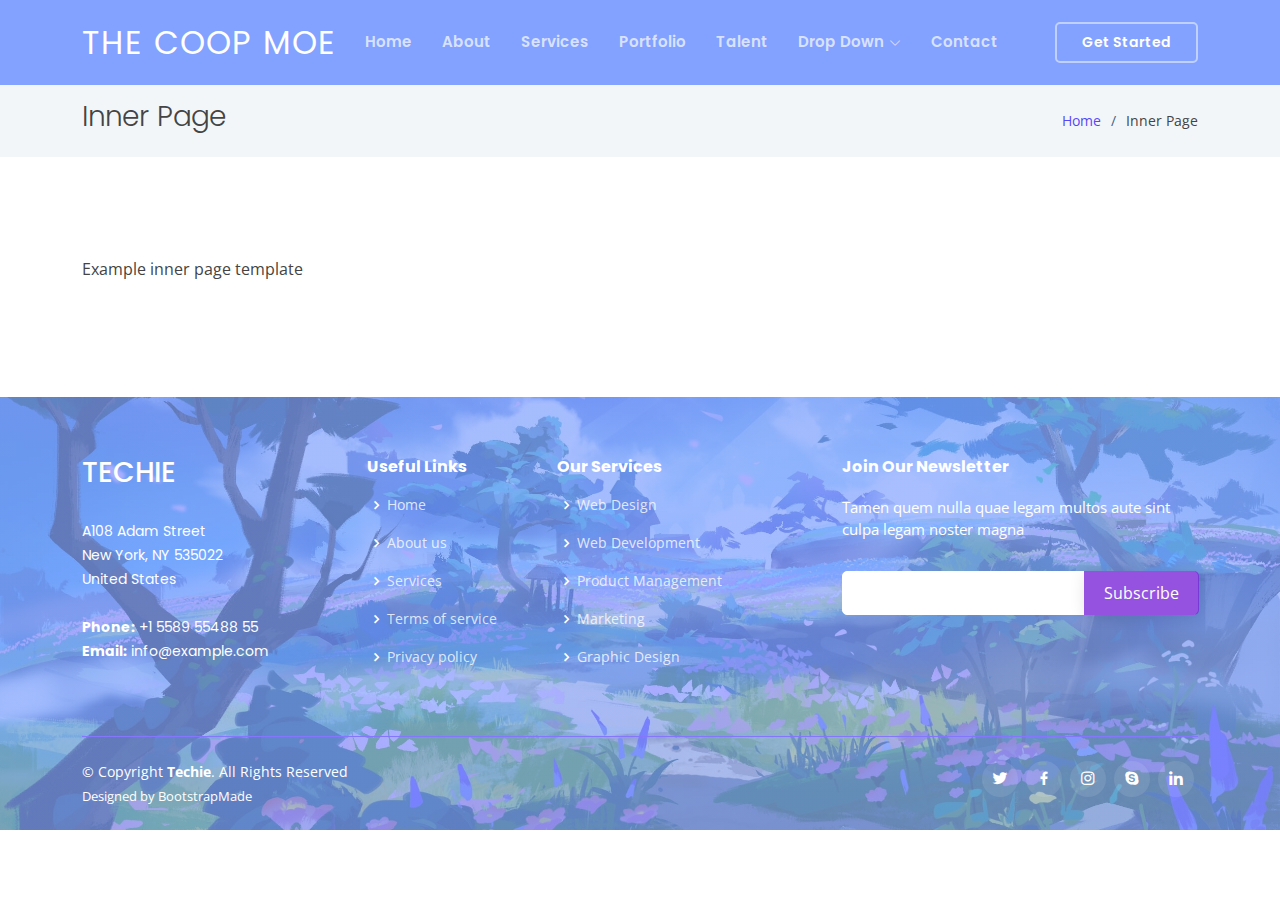
<file: inner-page.html>
<!DOCTYPE html>
<html lang="en">

<head>
  <meta charset="utf-8">
  <meta content="width=device-width, initial-scale=1.0" name="viewport">

  <title>Inner Page - Techie Bootstrap Template</title>
  <meta content="" name="description">
  <meta content="" name="keywords">

  <!-- Favicons -->
  <link href="assets/img/favicon.png" rel="icon">
  <link href="assets/img/apple-touch-icon.png" rel="apple-touch-icon">

  <!-- Google Fonts -->
  <link href="https://fonts.googleapis.com/css?family=Open+Sans:300,300i,400,400i,600,600i,700,700i|Roboto:300,300i,400,400i,500,500i,600,600i,700,700i|Poppins:300,300i,400,400i,500,500i,600,600i,700,700i" rel="stylesheet">

  <!-- Vendor CSS Files -->
  <link href="assets/vendor/aos/aos.css" rel="stylesheet">
  <link href="assets/vendor/bootstrap/css/bootstrap.min.css" rel="stylesheet">
  <link href="assets/vendor/bootstrap-icons/bootstrap-icons.css" rel="stylesheet">
  <link href="assets/vendor/boxicons/css/boxicons.min.css" rel="stylesheet">
  <link href="assets/vendor/glightbox/css/glightbox.min.css" rel="stylesheet">
  <link href="assets/vendor/swiper/swiper-bundle.min.css" rel="stylesheet">

  <!-- Template Main CSS File -->
  <link href="assets/css/style.css" rel="stylesheet">

  <!-- =======================================================
  * Template Name: Techie
  * Updated: Sep 18 2023 with Bootstrap v5.3.2
  * Template URL: https://bootstrapmade.com/techie-free-skin-bootstrap-3/
  * Author: BootstrapMade.com
  * License: https://bootstrapmade.com/license/
  ======================================================== -->
</head>

<body>

  <!-- ======= Header ======= -->
  <header id="header" class="fixed-top header-inner-pages">
    <div class="container d-flex align-items-center justify-content-between">
      <h1 class="logo"><a href="index.html">The Coop Moe</a></h1>
      <!-- Uncomment below if you prefer to use an image logo -->
      <!-- <a href="index.html" class="logo"><img src="assets/img/logo.png" alt="" class="img-fluid"></a>-->

      <nav id="navbar" class="navbar">
        <ul>
          <li><a class="nav-link scrollto " href="#hero">Home</a></li>
          <li><a class="nav-link scrollto" href="#about">About</a></li>
          <li><a class="nav-link scrollto" href="#services">Services</a></li>
          <li><a class="nav-link scrollto " href="#portfolio">Portfolio</a></li>
          <li><a class="nav-link scrollto" href="#team">Talent</a></li>
          <li class="dropdown"><a href="#"><span>Drop Down</span> <i class="bi bi-chevron-down"></i></a>
            <ul>
              <li><a href="#">Drop Down 1</a></li>
              <li class="dropdown"><a href="#"><span>Deep Drop Down</span> <i class="bi bi-chevron-right"></i></a>
                <ul>
                  <li><a href="#">Deep Drop Down 1</a></li>
                  <li><a href="#">Deep Drop Down 2</a></li>
                  <li><a href="#">Deep Drop Down 3</a></li>
                  <li><a href="#">Deep Drop Down 4</a></li>
                  <li><a href="#">Deep Drop Down 5</a></li>
                </ul>
              </li>
              <li><a href="#">Drop Down 2</a></li>
              <li><a href="#">Drop Down 3</a></li>
              <li><a href="#">Drop Down 4</a></li>
            </ul>
          </li>
          <li><a class="nav-link scrollto" href="#contact">Contact</a></li>
          <li><a class="getstarted scrollto" href="#about">Get Started</a></li>
        </ul>
        <i class="bi bi-list mobile-nav-toggle"></i>
      </nav><!-- .navbar -->

    </div>
  </header><!-- End Header -->

  <main id="main">

    <!-- ======= Breadcrumbs ======= -->
    <section class="breadcrumbs">
      <div class="container">

        <div class="d-flex justify-content-between align-items-center">
          <h2>Inner Page</h2>
          <ol>
            <li><a href="index.html">Home</a></li>
            <li>Inner Page</li>
          </ol>
        </div>

      </div>
    </section><!-- End Breadcrumbs -->

    <section class="inner-page">
      <div class="container">
        <p>
          Example inner page template
        </p>
      </div>
    </section>

  </main><!-- End #main -->

  <!-- ======= Footer ======= -->
  <footer id="footer">

    <div class="footer-top">
      <div class="container">
        <div class="row">

          <div class="col-lg-3 col-md-6 footer-contact">
            <h3>Techie</h3>
            <p>
              A108 Adam Street <br>
              New York, NY 535022<br>
              United States <br><br>
              <strong>Phone:</strong> +1 5589 55488 55<br>
              <strong>Email:</strong> info@example.com<br>
            </p>
          </div>

          <div class="col-lg-2 col-md-6 footer-links">
            <h4>Useful Links</h4>
            <ul>
              <li><i class="bx bx-chevron-right"></i> <a href="#">Home</a></li>
              <li><i class="bx bx-chevron-right"></i> <a href="#">About us</a></li>
              <li><i class="bx bx-chevron-right"></i> <a href="#">Services</a></li>
              <li><i class="bx bx-chevron-right"></i> <a href="#">Terms of service</a></li>
              <li><i class="bx bx-chevron-right"></i> <a href="#">Privacy policy</a></li>
            </ul>
          </div>

          <div class="col-lg-3 col-md-6 footer-links">
            <h4>Our Services</h4>
            <ul>
              <li><i class="bx bx-chevron-right"></i> <a href="#">Web Design</a></li>
              <li><i class="bx bx-chevron-right"></i> <a href="#">Web Development</a></li>
              <li><i class="bx bx-chevron-right"></i> <a href="#">Product Management</a></li>
              <li><i class="bx bx-chevron-right"></i> <a href="#">Marketing</a></li>
              <li><i class="bx bx-chevron-right"></i> <a href="#">Graphic Design</a></li>
            </ul>
          </div>

          <div class="col-lg-4 col-md-6 footer-newsletter">
            <h4>Join Our Newsletter</h4>
            <p>Tamen quem nulla quae legam multos aute sint culpa legam noster magna</p>
            <form action="" method="post">
              <input type="email" name="email"><input type="submit" value="Subscribe">
            </form>
          </div>

        </div>
      </div>
    </div>

    <div class="container">

      <div class="copyright-wrap d-md-flex py-4">
        <div class="me-md-auto text-center text-md-start">
          <div class="copyright">
            &copy; Copyright <strong><span>Techie</span></strong>. All Rights Reserved
          </div>
          <div class="credits">
            <!-- All the links in the footer should remain intact. -->
            <!-- You can delete the links only if you purchased the pro version. -->
            <!-- Licensing information: https://bootstrapmade.com/license/ -->
            <!-- Purchase the pro version with working PHP/AJAX contact form: https://bootstrapmade.com/techie-free-skin-bootstrap-3/ -->
            Designed by <a href="https://bootstrapmade.com/">BootstrapMade</a>
          </div>
        </div>
        <div class="social-links text-center text-md-right pt-3 pt-md-0">
          <a href="#" class="twitter"><i class="bx bxl-twitter"></i></a>
          <a href="#" class="facebook"><i class="bx bxl-facebook"></i></a>
          <a href="#" class="instagram"><i class="bx bxl-instagram"></i></a>
          <a href="#" class="google-plus"><i class="bx bxl-skype"></i></a>
          <a href="#" class="linkedin"><i class="bx bxl-linkedin"></i></a>
        </div>
      </div>

    </div>
  </footer><!-- End Footer -->

  <a href="#" class="back-to-top d-flex align-items-center justify-content-center"><i class="bi bi-arrow-up-short"></i></a>
  <div id="preloader"></div>

  <!-- Vendor JS Files -->
  <script src="assets/vendor/purecounter/purecounter_vanilla.js"></script>
  <script src="assets/vendor/aos/aos.js"></script>
  <script src="assets/vendor/bootstrap/js/bootstrap.bundle.min.js"></script>
  <script src="assets/vendor/glightbox/js/glightbox.min.js"></script>
  <script src="assets/vendor/isotope-layout/isotope.pkgd.min.js"></script>
  <script src="assets/vendor/swiper/swiper-bundle.min.js"></script>
  <script src="assets/vendor/php-email-form/validate.js"></script>

  <!-- Template Main JS File -->
  <script src="assets/js/main.js"></script>

</body>

</html>
</file>
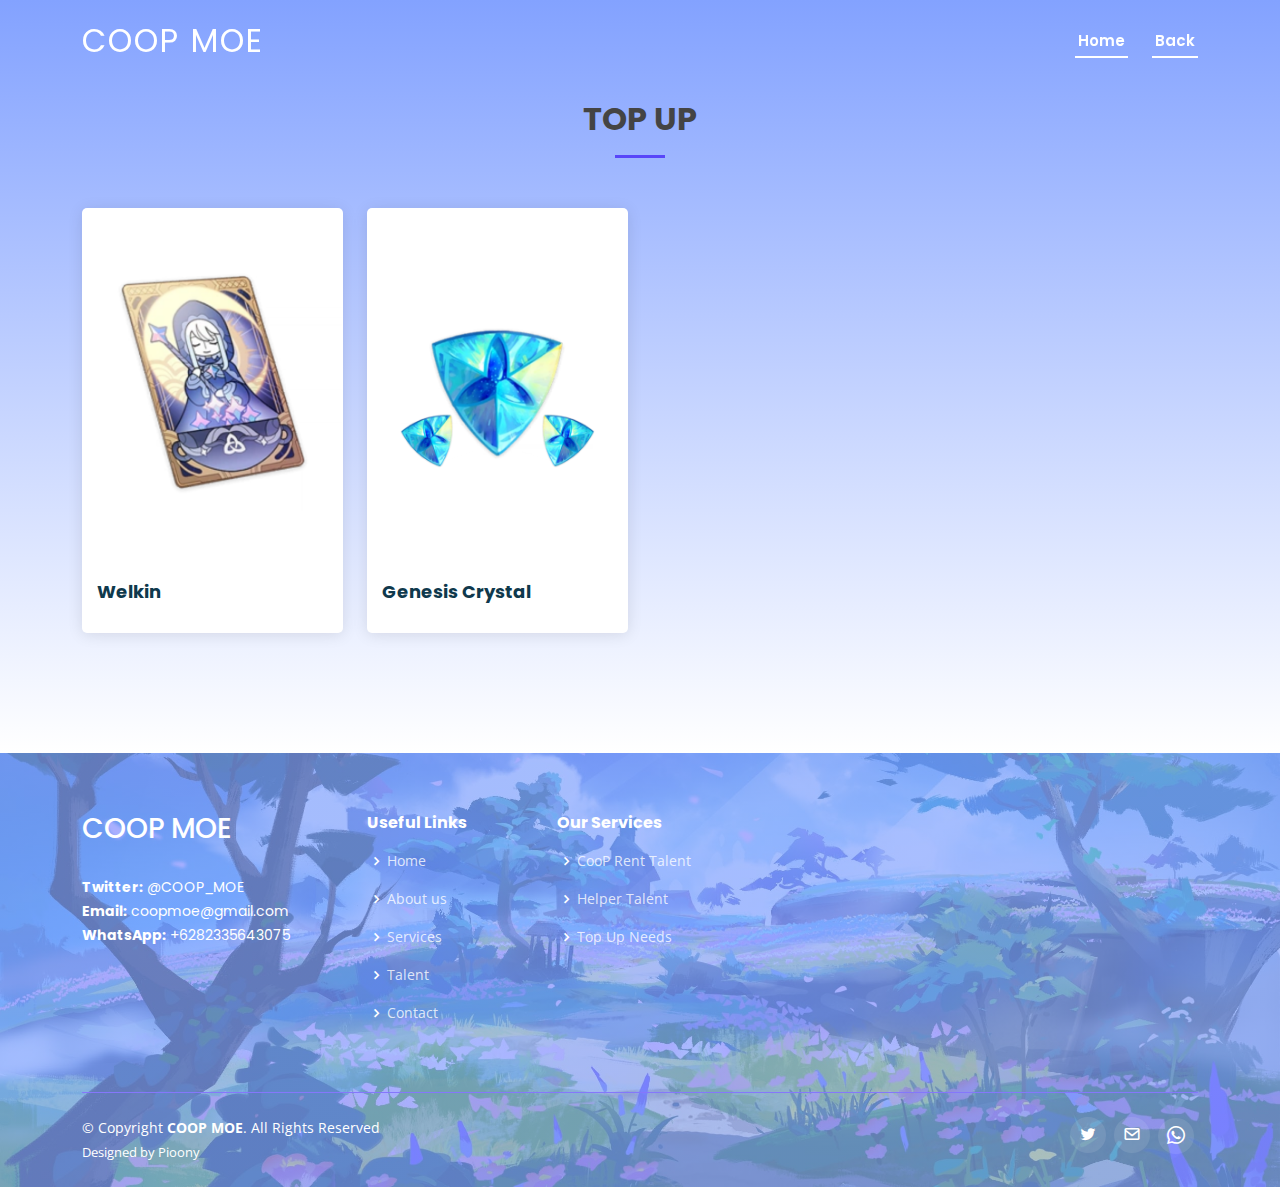
<file: topup.html>
<!DOCTYPE html>
<html lang="en">

<head>
  <meta charset="utf-8">
  <meta content="width=device-width, initial-scale=1.0" name="viewport">

  <title>COOP MOE</title>
  <meta content="" name="description">
  <meta content="" name="keywords">

  <!-- Favicons -->
  <link href="assets/img/favicon.png" rel="icon">
  <link href="assets/img/apple-touch-icon.png" rel="apple-touch-icon">

  <!-- Google Fonts -->
  <link href="https://fonts.googleapis.com/css?family=Open+Sans:300,300i,400,400i,600,600i,700,700i|Roboto:300,300i,400,400i,500,500i,600,600i,700,700i|Poppins:300,300i,400,400i,500,500i,600,600i,700,700i" rel="stylesheet">

  <!-- Vendor CSS Files -->
  <link href="assets/vendor/aos/aos.css" rel="stylesheet">
  <link href="assets/vendor/bootstrap/css/bootstrap.min.css" rel="stylesheet">
  <link href="assets/vendor/bootstrap-icons/bootstrap-icons.css" rel="stylesheet">
  <link href="assets/vendor/boxicons/css/boxicons.min.css" rel="stylesheet">
  <link href="assets/vendor/glightbox/css/glightbox.min.css" rel="stylesheet">
  <link href="assets/vendor/swiper/swiper-bundle.min.css" rel="stylesheet">

  <!-- Template Main CSS File -->
  <link href="assets/css/style.css" rel="stylesheet">


</head>

<body>

  <!-- ======= Header ======= -->
  <header id="header" class="fixed-top ">
    <div class="container d-flex align-items-center justify-content-between">
      <h1 class="logo"><a href="index.html">Coop Moe</a></h1>
      <!-- Uncomment below if you prefer to use an image logo -->
      <!-- <a href="index.html" class="logo"><img src="assets/img/logo.png" alt="" class="img-fluid"></a>-->

      <nav id="navbar" class="navbar">
        <ul>
          <li><a class="nav-link scrollto active" href="index.html #hero">Home</a></li>
          <li><a class="nav-link scrollto active" href="readmore.html #services">Back</a></li>
        </ul>
        <i class="bi bi-list mobile-nav-toggle"></i>
      </nav><!-- .navbar -->

    </div>
  </header><!-- End Header -->

  <!-- ======= Team Section ======= -->
  <section id="team" class="team section-bg">
    <div class="container">

      <div class="section-title">
        <h2>Top Up</h2>
        <p></p>
      </div>

      <div class="row">

        <div class="col-lg-3 col-md-6 d-flex align-items-stretch">
          <div class="member">
            <div class="member-img">
              <img src="assets/img/topup/welkin.png" class="img-fluid" alt="">
              <div class="social">
                <a href="https://www.codashop.com/id-id/genshin-impact"><i class="bi bi-three-dots-vertical"></i></a>
              </div>
            </div>
            <div class="member-info">
              <h4>Welkin</h4>
              <span></span>
            </div>
          </div>
        </div>

        <div class="col-lg-3 col-md-6 d-flex align-items-stretch">
          <div class="member">
            <div class="member-img">
              <img src="assets/img/topup/genesis.png" class="img-fluid" alt="">
              <div class="social">
                <a href="https://www.codashop.com/id-id/genshin-impact"><i class="bi bi-three-dots-vertical"></i></a>
              </div>
            </div>
            <div class="member-info">
              <h4>Genesis Crystal</h4>
              <span></span>
            </div>
          </div>
        </div>


 

      </div>

    </div>
  </section><!-- End Team Section -->


  </main><!-- End #main -->

  <!-- ======= Footer ======= -->
  <footer id="footer">

    <div class="footer-top">
      <div class="container">
        <div class="row">

          <div class="col-lg-3 col-md-6 footer-contact">
            <h3>COOP MOE</h3>
            <p>
              <strong>Twitter:</strong> @COOP_MOE<br>
              <strong>Email:</strong> coopmoe@gmail.com<br>
              <strong>WhatsApp:</strong> +6282335643075<br>
            </p>
          </div>

          <div class="col-lg-2 col-md-6 footer-links">
            <h4>Useful Links</h4>
            <ul>
              <li><i class="bx bx-chevron-right"></i> <a href="index.html #home">Home</a></li>
              <li><i class="bx bx-chevron-right"></i> <a href="index.html #about">About us</a></li>
              <li><i class="bx bx-chevron-right"></i> <a href="readmore.html #services">Services</a></li>
              <li><i class="bx bx-chevron-right"></i> <a href="readmore.html #testimonials">Talent</a></li>
              <li><i class="bx bx-chevron-right"></i> <a href="readmore.html #contact">Contact</a></li>
            </ul>
          </div>

          <div class="col-lg-3 col-md-6 footer-links">
            <h4>Our Services</h4>
            <ul>
              <li><i class="bx bx-chevron-right"></i> <a href="coop-rent.html"> CooP Rent Talent </a></li>
              <li><i class="bx bx-chevron-right"></i> <a href="helper-rent.html"> Helper Talent </a></li>
              <li><i class="bx bx-chevron-right"></i> <a href="topup.html"> Top Up Needs </a></li>
            </ul>
          </div>

        </div>
      </div>
    </div>

    <div class="container">

      <div class="copyright-wrap d-md-flex py-4">
        <div class="me-md-auto text-center text-md-start">
          <div class="copyright">
            &copy; Copyright <strong><span>COOP MOE</span></strong>. All Rights Reserved
          </div>
          <div class="credits">
            <!-- All the links in the footer should remain intact. -->
            <!-- You can delete the links only if you purchased the pro version. -->
            <!-- Licensing information: https://bootstrapmade.com/license/ -->
            <!-- Purchase the pro version with working PHP/AJAX contact form: https://bootstrapmade.com/techie-free-skin-bootstrap-3/ -->
            Designed by <a href="https://instagram.com/peonypio">Pioony</a>
          </div>
        </div>
        <div class="social-links text-center text-md-right pt-3 pt-md-0">
          <a href="" class="twitter"><i class="bx bxl-twitter"></i></a>
          <a href="#" class="facebook"><i class="bx bx-envelope"></i></a>
          <a href="#" class="instagram"><i class="bi bi-whatsapp"></i></a>
        </div>
      </div>

    </div>
  </footer><!-- End Footer -->

  <a href="#" class="back-to-top d-flex align-items-center justify-content-center"><i class="bi bi-arrow-up-short"></i></a>
  <div id="preloader"></div>

  <!-- Vendor JS Files -->
  <script src="assets/vendor/purecounter/purecounter_vanilla.js"></script>
  <script src="assets/vendor/aos/aos.js"></script>
  <script src="assets/vendor/bootstrap/js/bootstrap.bundle.min.js"></script>
  <script src="assets/vendor/glightbox/js/glightbox.min.js"></script>
  <script src="assets/vendor/isotope-layout/isotope.pkgd.min.js"></script>
  <script src="assets/vendor/swiper/swiper-bundle.min.js"></script>
  <script src="assets/vendor/php-email-form/validate.js"></script>

  <!-- Template Main JS File -->
  <script src="assets/js/main.js"></script>

</body>

</html>
</file>
<file: assets/css/style.css>
/**
* Template Name: Techie
* Updated: Sep 18 2023 with Bootstrap v5.3.2
* Template URL: https://bootstrapmade.com/techie-free-skin-bootstrap-3/
* Author: BootstrapMade.com
* License: https://bootstrapmade.com/license/
*/

/*--------------------------------------------------------------
# General
--------------------------------------------------------------*/
body {
  font-family: "Open Sans", sans-serif;
  color: #444444;
}

a {
  color: #5846f9;
  text-decoration: none;
}

a:hover {
  color: #8577fb;
  text-decoration: none;
}

h1,
h2,
h3,
h4,
h5,
h6 {
  font-family: "Poppins", sans-serif;
}

/*--------------------------------------------------------------
# Back to top button
--------------------------------------------------------------*/
.back-to-top {
  position: fixed;
  visibility: hidden;
  opacity: 0;
  right: 15px;
  bottom: 15px;
  z-index: 996;
  background: #5846f9;
  width: 40px;
  height: 40px;
  border-radius: 4px;
  transition: all 0.4s;
}

.back-to-top i {
  font-size: 28px;
  color: #fff;
  line-height: 0;
}

.back-to-top:hover {
  background: #7b27d8;
  color: #fff;
}

.back-to-top.active {
  visibility: visible;
  opacity: 1;
}

/*--------------------------------------------------------------
# Preloader
--------------------------------------------------------------*/
#preloader {
  position: fixed;
  top: 0;
  left: 0;
  right: 0;
  bottom: 0;
  z-index: 9999;
  overflow: hidden;
  background: #fff;
}

#preloader:before {
  content: "";
  position: fixed;
  top: calc(50% - 30px);
  left: calc(50% - 30px);
  border: 6px solid #5846f9;
  border-top-color: #e7e4fe;
  border-radius: 50%;
  width: 60px;
  height: 60px;
  animation: animate-preloader 1s linear infinite;
}

@keyframes animate-preloader {
  0% {
    transform: rotate(0deg);
  }

  100% {
    transform: rotate(360deg);
  }
}

/*--------------------------------------------------------------
# Disable aos animation delay on mobile devices
--------------------------------------------------------------*/
@media screen and (max-width: 768px) {
  [data-aos-delay] {
    transition-delay: 0 !important;
  }
}

/*--------------------------------------------------------------
# Header
--------------------------------------------------------------*/
#header {
  transition: all 0.5s;
  z-index: 997;
  padding: 20px 0;
}

#header.header-scrolled,
#header.header-inner-pages {
  background: #83A2FF;
  padding: 12px 0;
}

#header .logo {
  font-size: 32px;
  margin: 0;
  padding: 0;
  line-height: 1;
  font-weight: 400;
  letter-spacing: 2px;
  text-transform: uppercase;
}

#header .logo a {
  color: #fff;
}

#header .logo img {
  max-height: 40px;
}

/*--------------------------------------------------------------
# Navigation Menu
--------------------------------------------------------------*/
/**
* Desktop Navigation 
*/
.navbar {
  padding: 0;
}

.navbar ul {
  margin: 0;
  padding: 0;
  display: flex;
  list-style: none;
  align-items: center;
}

.navbar li {
  position: relative;
}

.navbar>ul>li {
  padding: 10px 0 10px 24px;
}

.navbar a,
.navbar a:focus {
  display: flex;
  align-items: center;
  justify-content: space-between;
  padding: 0 3px;
  font-family: "Poppins", sans-serif;
  font-size: 15px;
  font-weight: 600;
  color: rgba(255, 255, 255, 0.7);
  white-space: nowrap;
  transition: 0.3s;
  position: relative;
}

.navbar a i,
.navbar a:focus i {
  font-size: 12px;
  line-height: 0;
  margin-left: 5px;
}

.navbar>ul>li>a:before {
  content: "";
  position: absolute;
  width: 100%;
  height: 2px;
  bottom: -5px;
  left: 0;
  background-color: #fff;
  visibility: hidden;
  width: 0px;
  transition: all 0.3s ease-in-out 0s;
}

.navbar a:hover:before,
.navbar li:hover>a:before,
.navbar .active:before {
  visibility: visible;
  width: 100%;
}

.navbar a:hover,
.navbar .active,
.navbar .active:focus,
.navbar li:hover>a {
  color: #fff;
}

.navbar .getstarted,
.navbar .getstarted:focus {
  padding: 8px 25px;
  margin-left: 30px;
  border-radius: 5px;
  color: #fff;
  transition: 0.3s;
  font-size: 14px;
  font-weight: 600;
  border: 2px solid rgba(255, 255, 255, 0.5);
}

.navbar .getstarted:hover,
.navbar .getstarted:focus:hover {
  color: #fff;
  border-color: #fff;
}

.navbar .getstarted:before,
.navbar li:hover>.getstarted:before {
  visibility: hidden;
}

.navbar .dropdown ul {
  display: block;
  position: absolute;
  left: 24px;
  top: calc(100% + 30px);
  margin: 0;
  padding: 10px 0;
  z-index: 99;
  opacity: 0;
  visibility: hidden;
  background: #fff;
  box-shadow: 0px 0px 30px rgba(127, 137, 161, 0.25);
  transition: 0.3s;
}

.navbar .dropdown ul li {
  min-width: 200px;
}

.navbar .dropdown ul a {
  padding: 10px 20px;
  font-size: 14px;
  color: #2c4964;
}

.navbar .dropdown ul a i {
  font-size: 12px;
}

.navbar .dropdown ul a:hover,
.navbar .dropdown ul .active:hover,
.navbar .dropdown ul li:hover>a {
  color: #5846f9;
}

.navbar .dropdown:hover>ul {
  opacity: 1;
  top: 100%;
  visibility: visible;
}

.navbar .dropdown .dropdown ul {
  top: 0;
  left: calc(100% - 30px);
  visibility: hidden;
}

.navbar .dropdown .dropdown:hover>ul {
  opacity: 1;
  top: 0;
  left: 100%;
  visibility: visible;
}

@media (max-width: 1366px) {
  .navbar .dropdown .dropdown ul {
    left: -90%;
  }

  .navbar .dropdown .dropdown:hover>ul {
    left: -100%;
  }
}

/**
* Mobile Navigation 
*/
.mobile-nav-toggle {
  color: #fff;
  font-size: 28px;
  cursor: pointer;
  display: none;
  line-height: 0;
  transition: 0.5s;
}

@media (max-width: 991px) {
  .mobile-nav-toggle {
    display: block;
  }

  .navbar ul {
    display: none;
  }
}

.navbar-mobile {
  position: fixed;
  overflow: hidden;
  top: 0;
  right: 0;
  left: 0;
  bottom: 0;
  background: rgba(28, 47, 65, 0.9);
  transition: 0.3s;
  z-index: 999;
}

.navbar-mobile .mobile-nav-toggle {
  position: absolute;
  top: 15px;
  right: 15px;
}

.navbar-mobile ul {
  display: block;
  position: absolute;
  top: 55px;
  right: 15px;
  bottom: 15px;
  left: 15px;
  padding: 10px 0;
  background-color: #fff;
  overflow-y: auto;
  transition: 0.3s;
}

.navbar-mobile>ul>li {
  padding: 0;
}

.navbar-mobile a,
.navbar-mobile a:focus {
  padding: 10px 20px;
  font-size: 15px;
  color: #2c4964;
}

.navbar-mobile a:hover:before,
.navbar-mobile li:hover>a:before,
.navbar-mobile .active:before {
  visibility: hidden;
}

.navbar-mobile a:hover,
.navbar-mobile .active,
.navbar-mobile li:hover>a {
  color: #5846f9;
}

.navbar-mobile .getstarted,
.navbar-mobile .getstarted:focus {
  margin: 15px;
}

.navbar-mobile .dropdown ul {
  position: static;
  display: none;
  margin: 10px 20px;
  padding: 10px 0;
  z-index: 99;
  opacity: 1;
  visibility: visible;
  background: #fff;
  box-shadow: 0px 0px 30px rgba(127, 137, 161, 0.25);
}

.navbar-mobile .dropdown ul li {
  min-width: 200px;
}

.navbar-mobile .dropdown ul a {
  padding: 10px 20px;
}

.navbar-mobile .dropdown ul a i {
  font-size: 12px;
}

.navbar-mobile .dropdown ul a:hover,
.navbar-mobile .dropdown ul .active:hover,
.navbar-mobile .dropdown ul li:hover>a {
  color: #5846f9;
}

.navbar-mobile .dropdown>.dropdown-active {
  display: block;
}

/*--------------------------------------------------------------
# Hero Section
--------------------------------------------------------------*/
#hero {
  width: 100%;
  height: 100vh;
  background: linear-gradient(45deg, #83a2ffb0 0%, #83a2ffb0 100%), url("../img/hero-bg.jpg") center center no-repeat;
  background-size: cover;
}

#hero .container,
#hero .container-fluid {
  padding-top: 84px;
}

#hero h1 {
  margin: 0;
  font-size: 52px;
  font-weight: 700;
  line-height: 64px;
  color: #fff;
}

#hero h2 {
  color: rgba(255, 255, 255, 0.8);
  margin: 10px 0 0 0;
  font-size: 20px;
}

#hero .btn-get-started {
  font-family: "Poppins", sans-serif;
  font-weight: 500;
  font-size: 16px;
  letter-spacing: 1px;
  display: inline-block;
  padding: 10px 28px;
  border-radius: 5px;
  transition: 0.5s;
  margin-top: 30px;
  color: #fff;
  border: 2px solid #fff;
}

#hero .btn-get-started:hover {
  background: #fff;
  color: #83A2FF;
}

#hero .animated {
  animation: up-down 2s ease-in-out infinite alternate-reverse both;
}

@media (min-width: 1200px) {
  #hero {
    background-attachment: fixed;
  }
}

@media (max-width: 991px) {
  #hero {
    text-align: center;
  }

  #hero .container,
  #hero .container-fluid {
    padding-top: 68px;
  }

  #hero .animated {
    animation: none;
  }

  #hero .hero-img {
    text-align: center;
  }

  #hero .hero-img img {
    width: 50%;
  }
}

@media (max-width: 768px) {
  #hero h1 {
    font-size: 26px;
    line-height: 36px;
  }

  #hero h2 {
    font-size: 18px;
    line-height: 24px;
  }

  #hero .hero-img img {
    width: 60%;
  }
}

@media (max-width: 575px) {
  #hero .hero-img img {
    width: 80%;
  }
}

@media (max-width: 575px),
(max-height: 600px) {
  #hero {
    height: auto;
  }
}

@keyframes up-down {
  0% {
    transform: translateY(10px);
  }

  100% {
    transform: translateY(-10px);
  }
}

/*--------------------------------------------------------------
# Sections General
--------------------------------------------------------------*/
section {
  padding: 100px 0;
  overflow: hidden;
}

.section-bg {
  background-color: #f9f8ff;
}

.section-title {
  text-align: center;
  padding-bottom: 30px;
}

.section-title h2 {
  font-size: 32px;
  font-weight: bold;
  text-transform: uppercase;
  margin-bottom: 20px;
  padding-bottom: 20px;
  position: relative;
}

.section-title h2::after {
  content: "";
  position: absolute;
  display: block;
  width: 50px;
  height: 3px;
  background: #5846f9;
  bottom: 0;
  left: calc(50% - 25px);
}

.section-title p {
  margin-bottom: 0;
}

/*--------------------------------------------------------------
# About
--------------------------------------------------------------*/
.about {
  padding: 120px 0;
}

.about .content h3 {
  font-weight: 600;
  font-size: 32px;
  color: #2c4964;
}

.about .content ul {
  list-style: none;
  padding: 0;
}

.about .content ul li {
  padding-bottom: 10px;
}

.about .content ul i {
  font-size: 20px;
  padding-right: 4px;
  color: #B4BDFF;
}

.about .content p:last-child {
  margin-bottom: 0;
}

.about .content .read-more {
  font-family: "Poppins", sans-serif;
  font-weight: 500;
  font-size: 16px;
  letter-spacing: 1px;
  display: inline-block;
  padding: 10px 50px 10px 30px;
  border-radius: 5px;
  transition: 0.5s;
  color: #fff;
  background: linear-gradient(45deg, #83A2FF 0%, #83A2FF 100%);
  position: relative;
}

.about .content .read-more:hover {
  background: linear-gradient(180deg, #3f5cb3 0%, #3f5cb3 100%);
}

.about .content .read-more i {
  font-size: 22px;
  position: absolute;
  right: 19px;
  top: 6px;
}

/*--------------------------------------------------------------
# Counts
--------------------------------------------------------------*/
.counts {
  background: linear-gradient(90deg, #83A2FF 0%, #83A2FF 100%), url("../img/counts-bg.png") center center no-repeat;
  padding: 80px 0 60px 0;
}

.counts .counters span {
  font-size: 48px;
  display: block;
  color: #fff;
  font-weight: 600;
  font-family: "Poppins", sans-serif;
}

.counts .counters p {
  padding: 0;
  margin: 0 0 20px 0;
  font-size: 15px;
  color: rgba(255, 255, 255, 0.8);
}

/*--------------------------------------------------------------
# Services
--------------------------------------------------------------*/
.services {
  background-color: #83A2FF;
  color: #FFF;
}

.services .icon-box {
  text-align: center;
  padding: 70px 20px 80px 20px;
  transition: all ease-in-out 0.3s;
  background: #FFF;
  color: #444444;
}

.services .icon-box .icon {
  margin: 0 auto;
  width: 100px;
  height: 100px;
  display: flex;
  align-items: center;
  justify-content: center;
  transition: ease-in-out 0.3s;
  position: relative;
}

.services .icon-box .icon i {
  font-size: 36px;
  transition: 0.5s;
  position: relative;
}

.services .icon-box .icon svg {
  position: absolute;
  top: 0;
  left: 0;
}

.services .icon-box .icon svg path {
  transition: 0.5s;
  fill: #f5f5f5;
}

.services .icon-box h4 {
  font-weight: 600;
  margin: 10px 0 15px 0;
  font-size: 22px;
}

.services .icon-box h4 a {
  color: #2c4964;
  transition: ease-in-out 0.3s;
}

.services .icon-box p {
  line-height: 24px;
  font-size: 14px;
  margin-bottom: 0;
}

.services .icon-box:hover {
  border-color: #fff;
  box-shadow: 0px 0 25px 0 rgba(0, 0, 0, 0.1);
}

.services .iconbox-blue i {
  color: #47aeff;
}

.services .iconbox-blue:hover .icon i {
  color: #fff;
}

.services .iconbox-blue:hover .icon path {
  fill: #47aeff;
}

.services .iconbox-orange i {
  color: #ffa76e;
}

.services .iconbox-orange:hover .icon i {
  color: #fff;
}

.services .iconbox-orange:hover .icon path {
  fill: #ffa76e;
}

.services .iconbox-pink i {
  color: #e80368;
}

.services .iconbox-pink:hover .icon i {
  color: #fff;
}

.services .iconbox-pink:hover .icon path {
  fill: #e80368;
}

.services .iconbox-yellow i {
  color: #ffbb2c;
}

.services .iconbox-yellow:hover .icon i {
  color: #fff;
}

.services .iconbox-yellow:hover .icon path {
  fill: #ffbb2c;
}

.services .iconbox-red i {
  color: #ff5828;
}

.services .iconbox-red:hover .icon i {
  color: #fff;
}

.services .iconbox-red:hover .icon path {
  fill: #ff5828;
}

.services .iconbox-teal i {
  color: #11dbcf;
}

.services .iconbox-teal:hover .icon i {
  color: #fff;
}

.services .iconbox-teal:hover .icon path {
  fill: #11dbcf;
}

/*--------------------------------------------------------------
# Features
--------------------------------------------------------------*/
.features .icon-box h4 {
  font-size: 20px;
  font-weight: 700;
  margin: 5px 0 10px 60px;
}

.features .icon-box i {
  font-size: 48px;
  float: left;
  color: #5846f9;
}

.features .icon-box p {
  font-size: 15px;
  color: #848484;
  margin-left: 60px;
}

.features .image {
  background-position: center center;
  background-repeat: no-repeat;
  background-size: cover;
  min-height: 400px;
}

/*--------------------------------------------------------------
# Testimonials
--------------------------------------------------------------*/
.testimonials .testimonials-carousel,
.testimonials .testimonials-slider {
  overflow: hidden;
}

.testimonials .testimonial-item {
  box-sizing: content-box;
  min-height: 320px;
}

.testimonials .testimonial-item .testimonial-img {
  width: 90px;
  border-radius: 50%;
  margin: -40px 0 0 40px;
  position: relative;
  z-index: 2;
  border: 6px solid #fff;
  box-shadow: 0px 2px 15px rgba(0, 0, 0, 0.1);
}

.testimonials .testimonial-item h3 {
  font-size: 18px;
  font-weight: bold;
  margin: 10px 0 5px 45px;
  color: #2c4964;
}

.testimonials .testimonial-item h4 {
  font-size: 14px;
  color: #999;
  margin: 0 0 0 45px;
}

.testimonials .testimonial-item .quote-icon-left,
.testimonials .testimonial-item .quote-icon-right {
  color: #b1a9fc;
  font-size: 26px;
}

.testimonials .testimonial-item .quote-icon-left {
  display: inline-block;
  left: -5px;
  position: relative;
}

.testimonials .testimonial-item .quote-icon-right {
  display: inline-block;
  right: -5px;
  position: relative;
  top: 10px;
}

.testimonials .testimonial-item p {
  font-style: italic;
  margin: 0 15px 0 15px;
  padding: 20px 20px 60px 20px;
  background: #fff;
  position: relative;
  border-radius: 6px;
  position: relative;
  z-index: 1;
  box-shadow: 0 0px 20px 0 rgba(0, 0, 0, 0.1);
}

.testimonials .swiper-pagination {
  margin-top: 20px;
  position: relative;
}

.testimonials .swiper-pagination .swiper-pagination-bullet {
  width: 12px;
  height: 12px;
  background-color: #fff;
  opacity: 1;
  border: 1px solid #5846f9;
}

.testimonials .swiper-pagination .swiper-pagination-bullet-active {
  background-color: #5846f9;
}

@media (max-width: 767px) {
  .testimonials {
    margin: 30px 10px;
  }
}

/*--------------------------------------------------------------
# Portfolio
--------------------------------------------------------------*/
.portfolio .portfolio-item {
  margin-bottom: 30px;
}

.portfolio #portfolio-flters {
  padding: 0;
  margin: 0 auto 25px auto;
  list-style: none;
  text-align: center;
  border-radius: 50px;
  padding: 2px 15px;
}

.portfolio #portfolio-flters li {
  cursor: pointer;
  display: inline-block;
  padding: 10px 15px;
  font-size: 14px;
  font-weight: 600;
  line-height: 1;
  text-transform: uppercase;
  color: #444444;
  margin-bottom: 5px;
  transition: all 0.3s ease-in-out;
  border-radius: 5px;
  font-family: "Poppins", sans-serif;
}

.portfolio #portfolio-flters li:hover,
.portfolio #portfolio-flters li.filter-active {
  color: #fff;
  background: #5846f9;
}

.portfolio #portfolio-flters li:last-child {
  margin-right: 0;
}

.portfolio .portfolio-wrap {
  transition: 0.3s;
  position: relative;
  overflow: hidden;
  z-index: 1;
}

.portfolio .portfolio-wrap::before {
  content: "";
  background: rgba(88, 70, 249, 0.8);
  position: absolute;
  left: 30px;
  right: 30px;
  top: 30px;
  bottom: 30px;
  transition: all ease-in-out 0.3s;
  z-index: 2;
  opacity: 0;
}

.portfolio .portfolio-wrap .portfolio-info {
  opacity: 0;
  position: absolute;
  top: 10%;
  left: 0;
  right: 0;
  text-align: center;
  z-index: 3;
  transition: all ease-in-out 0.3s;
}

.portfolio .portfolio-wrap .portfolio-info h4 {
  font-size: 20px;
  color: #fff;
  font-weight: 600;
}

.portfolio .portfolio-wrap .portfolio-info p {
  color: #ffffff;
  font-size: 14px;
  text-transform: uppercase;
}

.portfolio .portfolio-wrap .portfolio-links {
  opacity: 0;
  left: 0;
  right: 0;
  bottom: 10%;
  text-align: center;
  z-index: 3;
  position: absolute;
  transition: all ease-in-out 0.3s;
}

.portfolio .portfolio-wrap .portfolio-links a {
  color: rgba(255, 255, 255, 0.6);
  margin: 0 2px;
  font-size: 28px;
  display: inline-block;
  transition: 0.3s;
}

.portfolio .portfolio-wrap .portfolio-links a:hover {
  color: #fff;
}

.portfolio .portfolio-wrap:hover::before {
  top: 0;
  left: 0;
  right: 0;
  bottom: 0;
  opacity: 1;
}

.portfolio .portfolio-wrap:hover .portfolio-info {
  opacity: 1;
  top: calc(50% - 48px);
}

.portfolio .portfolio-wrap:hover .portfolio-links {
  opacity: 1;
  bottom: calc(50% - 50px);
}

/*--------------------------------------------------------------
# Portfolio Details
--------------------------------------------------------------*/
.portfolio-details {
  padding-top: 40px;
}

.portfolio-details .portfolio-details-slider img {
  width: 100%;
}

.portfolio-details .portfolio-details-slider .swiper-pagination {
  margin-top: 20px;
  position: relative;
}

.portfolio-details .portfolio-details-slider .swiper-pagination .swiper-pagination-bullet {
  width: 12px;
  height: 12px;
  background-color: #fff;
  opacity: 1;
  border: 1px solid #5846f9;
}

.portfolio-details .portfolio-details-slider .swiper-pagination .swiper-pagination-bullet-active {
  background-color: #5846f9;
}

.portfolio-details .portfolio-info {
  padding: 30px;
  box-shadow: 0px 0 30px rgba(44, 73, 100, 0.08);
}

.portfolio-details .portfolio-info h3 {
  font-size: 22px;
  font-weight: 700;
  margin-bottom: 20px;
  padding-bottom: 20px;
  border-bottom: 1px solid #eee;
}

.portfolio-details .portfolio-info ul {
  list-style: none;
  padding: 0;
  font-size: 15px;
}

.portfolio-details .portfolio-info ul li+li {
  margin-top: 10px;
}

.portfolio-details .portfolio-description {
  padding-top: 30px;
}

.portfolio-details .portfolio-description h2 {
  font-size: 26px;
  font-weight: 700;
  margin-bottom: 20px;
}

.portfolio-details .portfolio-description p {
  padding: 0;
}

/*--------------------------------------------------------------
# Pricing
--------------------------------------------------------------*/
.pricing .box {
  padding: 20px;
  background: #fff;
  text-align: center;
  border-radius: 5px;
  position: relative;
  overflow: hidden;
  box-shadow: 0px 2px 15px rgba(0, 0, 0, 0.1);
}

.pricing h3 {
  font-weight: 400;
  margin: -20px -20px 20px -20px;
  padding: 20px 15px;
  font-size: 16px;
  font-weight: 600;
  color: #2c4964;
  background: #f8f8f8;
}

.pricing h4 {
  font-size: 36px;
  color: #5846f9;
  font-weight: 600;
  font-family: "Roboto", sans-serif;
  margin-bottom: 20px;
}

.pricing h4 sup {
  font-size: 20px;
  top: -15px;
  left: -3px;
}

.pricing h4 span {
  color: #bababa;
  font-size: 16px;
  font-weight: 300;
}

.pricing ul {
  padding: 0;
  list-style: none;
  color: #444444;
  text-align: center;
  line-height: 20px;
  font-size: 14px;
}

.pricing ul li {
  padding-bottom: 16px;
}

.pricing ul i {
  color: #5846f9;
  font-size: 18px;
  padding-right: 4px;
}

.pricing ul .na {
  color: #ccc;
  text-decoration: line-through;
}

.pricing .btn-wrap {
  margin: 20px -20px -20px -20px;
  padding: 20px 15px;
  background: #f8f8f8;
  text-align: center;
}

.pricing .btn-buy {
  background: linear-gradient(42deg, #5846f9 0%, #7b27d8 100%);
  display: inline-block;
  padding: 10px 35px;
  border-radius: 4px;
  color: #fff;
  transition: none;
  font-size: 15px;
  font-weight: 400;
  font-family: "Roboto", sans-serif;
  font-weight: 600;
  transition: 0.3s;
}

.pricing .btn-buy:hover {
  background: linear-gradient(180deg, #5846f9 0%, #7b27d8 100%);
}

.pricing .featured h3 {
  color: #fff;
  background: #5846f9;
}

.pricing .advanced {
  width: 200px;
  position: absolute;
  top: 18px;
  right: -68px;
  transform: rotate(45deg);
  z-index: 1;
  font-size: 14px;
  padding: 1px 0 3px 0;
  background: #5846f9;
  color: #fff;
}

/*--------------------------------------------------------------
# Frequently Asked Questions
--------------------------------------------------------------*/
.faq {
  background: linear-gradient(42deg, #5846f9 0%, #7b27d8 100%);
}

.faq .section-title h2,
.faq .section-title p {
  color: #fff;
}

.faq .section-title h2::after {
  background: rgba(255, 255, 255, 0.6);
}

.faq .faq-list {
  padding: 0 100px;
}

.faq .faq-list ul {
  padding: 0;
  list-style: none;
}

.faq .faq-list li+li {
  margin-top: 15px;
}

.faq .faq-list li {
  padding: 30px;
  background: #fff;
  border-radius: 5px;
  position: relative;
}

.faq .faq-list a {
  display: block;
  position: relative;
  font-family: "Roboto", sans-serif;
  font-size: 16px;
  line-height: 24px;
  font-weight: 500;
  padding: 0 30px;
  outline: none;
  cursor: pointer;
}

.faq .faq-list .icon-help {
  font-size: 24px;
  position: absolute;
  right: 0;
  left: 20px;
  color: #8577fb;
}

.faq .faq-list .icon-show,
.faq .faq-list .icon-close {
  font-size: 24px;
  position: absolute;
  right: 0;
  top: 0;
}

.faq .faq-list p {
  margin-bottom: 0;
  padding: 10px 0 0 0;
}

.faq .faq-list .icon-show {
  display: none;
}

.faq .faq-list a.collapsed {
  color: #2c4964;
}

.faq .faq-list a.collapsed:hover {
  color: #5846f9;
}

.faq .faq-list a.collapsed .icon-show {
  display: inline-block;
}

.faq .faq-list a.collapsed .icon-close {
  display: none;
}

@media (max-width: 1200px) {
  .faq .faq-list {
    padding: 0;
  }
}

/*--------------------------------------------------------------
# Contact
--------------------------------------------------------------*/
.contact .info-box {
  color: #444444;
  text-align: center;
  box-shadow: 0 0 30px rgba(214, 215, 216, 0.6);
  padding: 20px 0 30px 0;
  background: #fff;
}

.contact .info-box i {
  font-size: 32px;
  color: #5846f9;
  border-radius: 50%;
  padding: 8px;
}

.contact .info-box h3 {
  font-size: 20px;
  color: #2c4964;
  font-weight: 700;
  margin: 10px 0;
}

.contact .info-box p {
  padding: 0;
  line-height: 24px;
  font-size: 14px;
  margin-bottom: 0;
}

.contact .php-email-form {
  box-shadow: 0 0 30px rgba(214, 215, 216, 0.6);
  padding: 30px;
  background: #fff;
}

.contact .php-email-form .error-message {
  display: none;
  color: #fff;
  background: #ed3c0d;
  text-align: left;
  padding: 15px;
  font-weight: 600;
}

.contact .php-email-form .error-message br+br {
  margin-top: 25px;
}

.contact .php-email-form .sent-message {
  display: none;
  color: #fff;
  background: #18d26e;
  text-align: center;
  padding: 15px;
  font-weight: 600;
}

.contact .php-email-form .loading {
  display: none;
  background: #fff;
  text-align: center;
  padding: 15px;
}

.contact .php-email-form .loading:before {
  content: "";
  display: inline-block;
  border-radius: 50%;
  width: 24px;
  height: 24px;
  margin: 0 10px -6px 0;
  border: 3px solid #18d26e;
  border-top-color: #eee;
  animation: animate-loading 1s linear infinite;
}

.contact .php-email-form input,
.contact .php-email-form textarea {
  border-radius: 5px;
  box-shadow: none;
  font-size: 14px;
}

.contact .php-email-form input:focus,
.contact .php-email-form textarea:focus {
  border-color: #5846f9;
}

.contact .php-email-form input {
  padding: 10px 15px;
}

.contact .php-email-form textarea {
  padding: 12px 15px;
}

.contact .php-email-form button[type=submit] {
  background: #5846f9;
  border: 0;
  padding: 10px 24px;
  color: #fff;
  transition: 0.4s;
  border-radius: 5px;
}

.contact .php-email-form button[type=submit]:hover {
  background: #7b27d8;
}

@keyframes animate-loading {
  0% {
    transform: rotate(0deg);
  }

  100% {
    transform: rotate(360deg);
  }
}

.team {
  background: linear-gradient(0deg, #ffffff 0%, #83a2ff 100%) ;
}

.team .member {
  margin-bottom: 20px;
  overflow: hidden;
  border-radius: 5px;
  background: #fff;
  box-shadow: 0px 2px 15px rgba(0, 0, 0, 0.1);
}

.team .member .member-img {
  position: relative;
  overflow: hidden;
}

.team .member .social {
  position: absolute;
  left: 0;
  bottom: 30px;
  right: 0;
  opacity: 0;
  transition: ease-in-out 0.3s;
  text-align: center;
}

.team .member .social a {
  transition: color 0.3s;
  color: #0f394c;
  margin: 0 3px;
  border-radius: 50px;
  width: 36px;
  height: 36px;
  background: rgba(73, 181, 231, 0.8);
  display: inline-flex;
  align-items: center;
  justify-content: center;
  transition: ease-in-out 0.3s;
  color: #fff;
}

.team .member .social a:hover {
  background: #76c7ed;
}

.team .member .social i {
  font-size: 18px;
  line-height: 0;
}

.team .member .member-info {
  padding: 25px 15px;
}

.team .member .member-info h4 {
  font-weight: 700;
  margin-bottom: 5px;
  font-size: 18px;
  color: #0f394c;
}

.team .member .member-info span {
  display: block;
  font-size: 13px;
  font-weight: 400;
  color: #aaaaaa;
}

.team .member .member-info p {
  font-style: italic;
  font-size: 14px;
  line-height: 26px;
  color: #777777;
}

.team .member:hover .social {
  opacity: 1;
  bottom: 15px;
}

/*--------------------------------------------------------------
# Breadcrumbs
--------------------------------------------------------------*/
.breadcrumbs {
  padding: 15px 0;
  background: #f2f6f9;
  min-height: 40px;
  margin-top: 85px;
}

@media (max-width: 992px) {
  .breadcrumbs {
    margin-top: 56px;
  }
}

.breadcrumbs h2 {
  font-size: 28px;
  font-weight: 300;
}

.breadcrumbs ol {
  display: flex;
  flex-wrap: wrap;
  list-style: none;
  padding: 0;
  font-size: 14px;
  margin: 0;
}

.breadcrumbs ol li+li {
  padding-left: 10px;
}

.breadcrumbs ol li+li::before {
  display: inline-block;
  padding-right: 10px;
  color: #3c6387;
  content: "/";
}

@media (max-width: 768px) {
  .breadcrumbs .d-flex {
    display: block !important;
  }

  .breadcrumbs ol {
    display: block;
  }

  .breadcrumbs ol li {
    display: inline-block;
  }
}

/*--------------------------------------------------------------
# Footer
--------------------------------------------------------------*/
#footer {
  color: #fff;
  font-size: 14px;
  background: linear-gradient(45deg, #83A2FFb0 0%, #83A2FFb0 100%), url("../img/hero-bg.jpg") center center no-repeat;
  background-size: cover;
}

#footer .footer-top {
  padding: 60px 0 30px 0;
  position: relative;
}

#footer .footer-top .footer-contact {
  margin-bottom: 30px;
}

#footer .footer-top .footer-contact h3 {
  font-size: 28px;
  margin: 0 0 30px 0;
  padding: 2px 0 2px 0;
  line-height: 1;
  font-weight: 500;
  text-transform: uppercase;
}

#footer .footer-top .footer-contact p {
  font-size: 14px;
  line-height: 24px;
  margin-bottom: 0;
  font-family: "Poppins", sans-serif;
}

#footer .footer-top h4 {
  font-size: 16px;
  font-weight: bold;
  position: relative;
  padding-bottom: 12px;
}

#footer .footer-top .footer-links {
  margin-bottom: 30px;
}

#footer .footer-top .footer-links ul {
  list-style: none;
  padding: 0;
  margin: 0;
}

#footer .footer-top .footer-links ul i {
  padding-right: 2px;
  color: #fff;
  font-size: 18px;
  line-height: 1;
}

#footer .footer-top .footer-links ul li {
  padding: 10px 0;
  display: flex;
  align-items: center;
}

#footer .footer-top .footer-links ul li:first-child {
  padding-top: 0;
}

#footer .footer-top .footer-links ul a {
  color: rgba(255, 255, 255, 0.8);
  transition: 0.3s;
  display: inline-block;
  line-height: 1;
}

#footer .footer-top .footer-links ul a:hover {
  text-decoration: underline;
  color: #fff;
}

#footer .footer-newsletter {
  font-size: 15px;
}

#footer .footer-newsletter h4 {
  font-size: 16px;
  font-weight: bold;
  position: relative;
  padding-bottom: 12px;
}

#footer .footer-newsletter form {
  margin-top: 30px;
  background: #fff;
  padding: 6px 10px;
  position: relative;
  border-radius: 5px;
  text-align: left;
  border: 1px solid white;
}

#footer .footer-newsletter form input[type=email] {
  border: 0;
  padding: 4px 8px;
  width: calc(100% - 100px);
}

#footer .footer-newsletter form input[type=submit] {
  position: absolute;
  top: -1px;
  right: -2px;
  bottom: -1px;
  border: 0;
  background: none;
  font-size: 16px;
  padding: 0 20px;
  background: rgba(123, 39, 216, 0.8);
  color: #fff;
  transition: 0.3s;
  border-radius: 0 5px 5px 0;
  box-shadow: 0px 2px 15px rgba(0, 0, 0, 0.1);
}

#footer .footer-newsletter form input[type=submit]:hover {
  background: #5846f9;
}

#footer .copyright-wrap {
  border-top: 1px solid #8577fb;
}

#footer .credits {
  padding-top: 5px;
  font-size: 13px;
  color: #fff;
}

#footer .credits a {
  color: #fff;
}

#footer .social-links a {
  font-size: 18px;
  display: inline-block;
  background: rgba(255, 255, 255, 0.1);
  color: #fff;
  line-height: 1;
  padding: 8px 0;
  margin-right: 4px;
  border-radius: 50%;
  text-align: center;
  width: 36px;
  height: 36px;
  transition: 0.3s;
}

#footer .social-links a:hover {
  background: rgba(255, 255, 255, 0.2);
  color: #fff;
  text-decoration: none;
}
</file>
